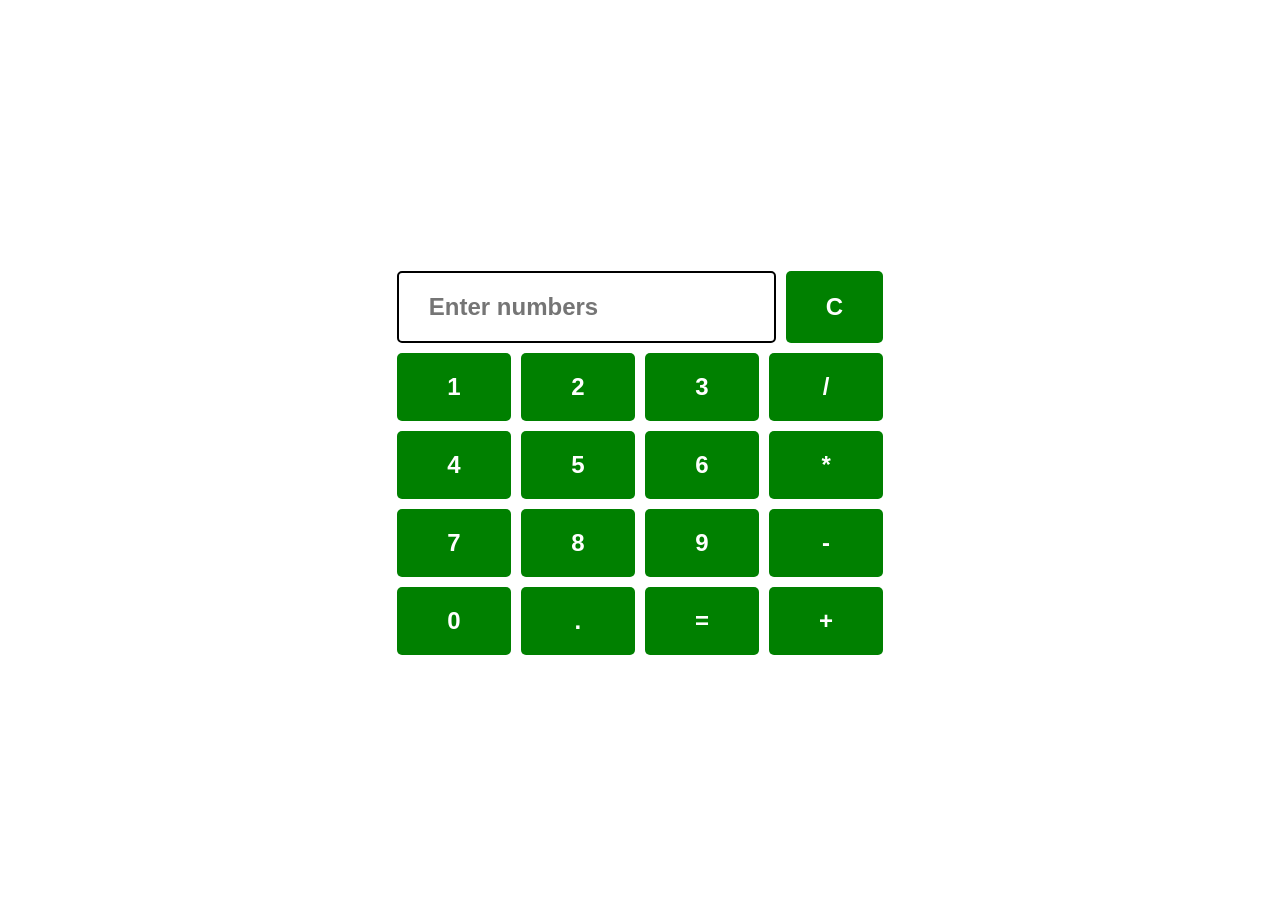
<file: Calculator Project/index.html>
<!DOCTYPE html>
<html lang="en">
<head>
    <meta charset="UTF-8">
    <meta name="viewport" content="width=device-width, initial-scale=1.0">
    <title>Calculator Project</title>
    <link rel="stylesheet" href="./style/style.css">
</head>
<body>
    <div class="calcutor_div">
        <!-- input + clear button starts-->
        <div class="inputBox_clearBtn">
            <div>
                <input type="text" name="input_box" id="input_box" placeholder="Enter numbers" readonly>
            </div>
            <button onclick="clearInput()">
                C
            </button>
        </div>
        <!-- input + clear button ends-->
        <!-- 1st row button starts-->
        <div class="cal_buttons">
            <button onclick="handleShowInput('1')">1</button>
            <button onclick="handleShowInput('2')">2</button>
            <button onclick="handleShowInput('3')">3</button>
            <button onclick="handleShowInput('/')">/</button>
        </div>
        <!-- 1st row button ends-->
        <!-- 2nd row button starts-->
        <div class="cal_buttons">
            <button onclick="handleShowInput('4')">4</button>
            <button onclick="handleShowInput('5')">5</button>
            <button onclick="handleShowInput('6')">6</button>
            <button onclick="handleShowInput('*')">*</button>
        </div>
        <!-- 2nd row button ends-->
        <!-- 3rd row button starts-->
        <div class="cal_buttons">
            <button onclick="handleShowInput('7')">7</button>
            <button onclick="handleShowInput('8')">8</button>
            <button onclick="handleShowInput('9')">9</button>
            <button onclick="handleShowInput('-')">-</button>
        </div>
        <!-- 3rd row button ends-->
        <!-- 4th row button starts-->
        <div class="cal_buttons">
            <button onclick="handleShowInput('0')">0</button>
            <button onclick="handleShowInput('.')">.</button>
            <button onclick="calculateResult()">=</button>
            <button onclick="handleShowInput('+')">+</button>
        </div>
        <!-- 4th row button ends-->
    </div>
    <script src="./src/index.js"></script>
</body>
</html>
</file>
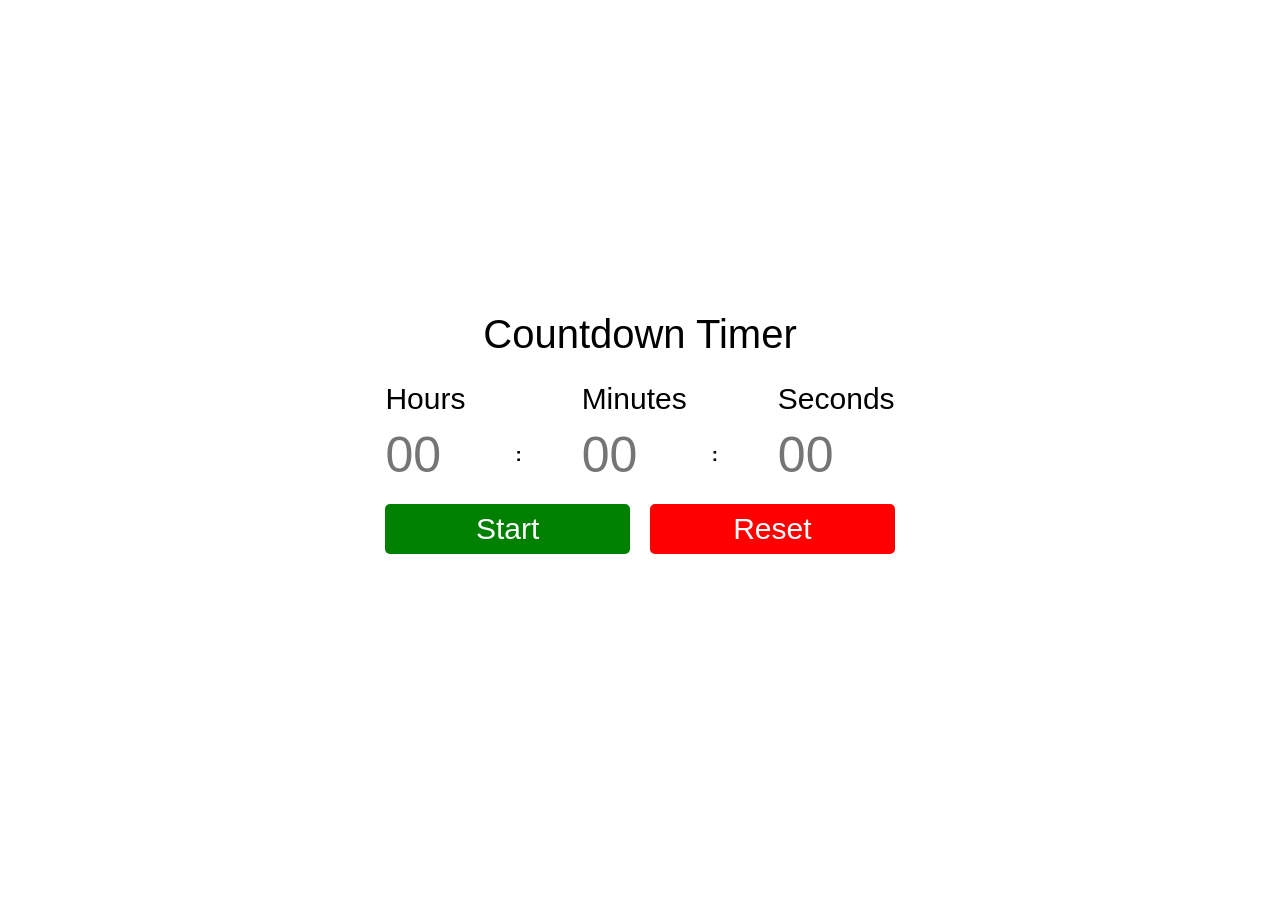
<file: Countdown Timer Project/index.html>
<!DOCTYPE html>
<html lang="en">
<head>
    <meta charset="UTF-8">
    <meta name="viewport" content="width=device-width, initial-scale=1.0">
    <title>Countdown Timer</title>
    <link rel="stylesheet" href="./style/style.css">
</head>
<body>
    <div>
        <h3 class="countdown_title">Countdown Timer</h3>
        <div>
            <div class="countdown_body">
                <div>
                    <h4 class="time_name">Hours</h4>
                    <div class="time_value">
                        <input type="number" placeholder="00" maxlength="2" class="time_hour"/>
                        <h3 class="time_colon">:</h3>
                    </div>
                </div>
                <div>
                    <h4 class="time_name">Minutes</h4>
                    <div class="time_value">
                        <input type="number" placeholder="00" maxlength="2" class="time_minute"/>
                        <h3 class="time_colon">:</h3>
                    </div>
                </div>
                <div>
                    <h4 class="time_name">Seconds</h4>
                    <input type="number" placeholder="00" maxlength="2" class="time_second"/>
                </div>
            </div>
            <div class="container_btns">
                <button class="btn_start">Start</button>
                <button class="btn_stop">Stop</button>
                <button class="btn_reset">Reset</button>
            </div>
        </div>
    </div>
    <script src="./src/index.js"></script>
</body>
</html>
</file>
<file: Calculator Project/style/style.css>
body{
    height: 100vh;
    display: flex;
    flex-direction: column;
    justify-content: center;
    align-items: center;
}

.calcutor_div{
    margin-left: auto;
    margin-right: auto;
    max-width: 720px;
}

button{
    background-color: green;
    color: white;
    border: none;
    padding: 20px 40px;
    width: 100%;
    font-size: 24px;
    font-weight: bold;
    border-radius: 5px;
}

.cal_buttons,.inputBox_clearBtn{
    display: flex;
    gap: 10px;
    margin-top: 10px;
}

.cal_buttons button,.inputBox_clearBtn button{
    cursor: pointer;
}

#input_box{
    padding: 20px 30px;
	font-size: 24px;
	font-weight: bold;
	border: none;
	border-radius: 5px;
	border: 2px solid black;
}

input[type="number"]::-webkit-inner-spin-button,input[type="number"]::-webkit-outer-spin-button{
    -webkit-appearance: none;
    margin: 0
}
</file>
<file: Countdown Timer Project/style/style.css>
*{
    margin: 0;
    padding: 0;
}

body{
    height: 95vh;
    font-family: sans-serif;
    display: flex;
    flex-direction: column;
    justify-content: center;
    align-items: center;
}

.countdown_title{
    font-weight: normal;
    padding: 10px 20px;
    font-size: 40px;
    text-align: center;
}

.countdown_body{
    margin-top: 15px;
    display: flex;
    gap: 60px;
}

.time_value{
    margin-top: 10px;
    display: flex;
    justify-content: space-between;
    align-items: center;
}

.time_name{
    font-size: 30px;
    font-weight: normal;
}

.time_hour, .time_minute, .time_second{
    width: 90px;
    font-size: 50px;
    font-weight: normal;
    color: gray;
    border: none;
    outline: none;
    background: transparent;
}


.time_hour::-webkit-inner-spin-button, .time_minute::-webkit-inner-spin-button, .time_second::-webkit-inner-spin-button{
    -webkit-appearance: none;
    margin: 0;
}

.time_second{
    margin-top: 10px;
}

.time_colon{
    margin-left: 40px;
}

.container_btns{
    display: flex;
    justify-content: space-between;
}

.btn_start,.btn_reset,.btn_stop{
    margin-top: 20px;
    background-color: green;
    color: white;
    width: 48%;
    height: 50px;
    font-size: 30px;
    border: none;
    border-radius: 5px;
    cursor: pointer;
}

.btn_reset{
    background-color: red;
}


.btn_stop{
    display: none;
    background-color: orange;
}
</file>
